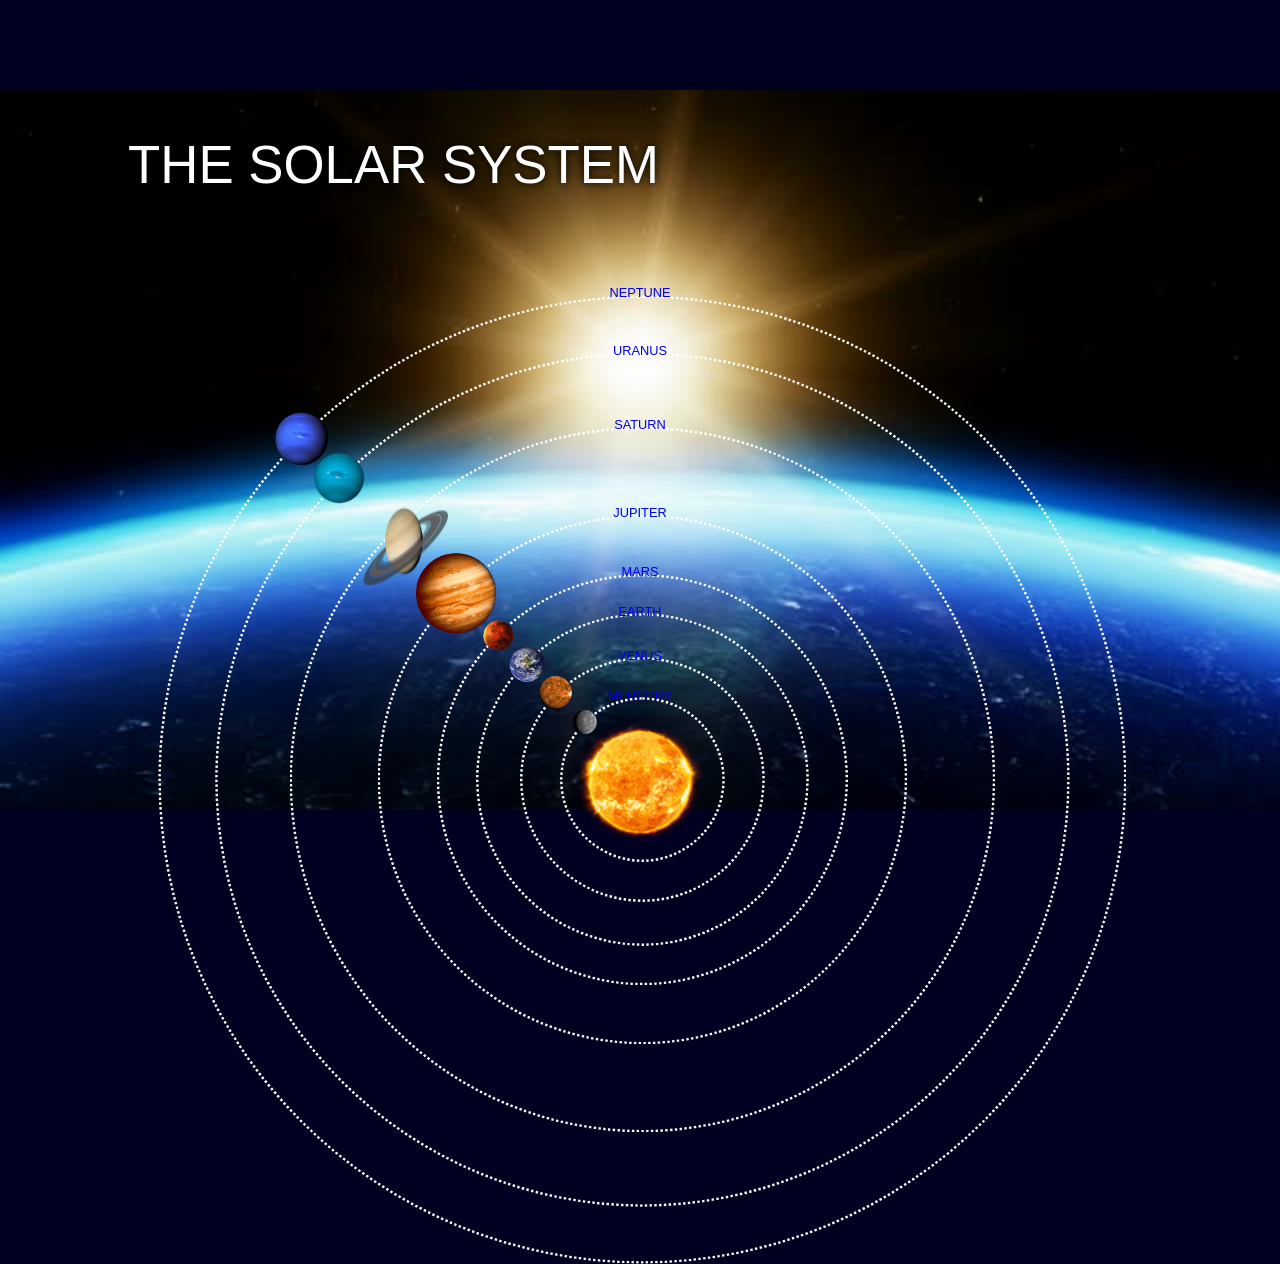
<file: index.html>
<!Doctype html>
<html>
    <head>
        <title>Solar System</title>
        <link rel="stylesheet" href="style.css"/>
        <link rel="stylesheet" href="style-pages.css"/>
    </head>
    <body>
        <div id="container">
            
            <h1>The Solar System</h1>
            
            <a href="sun.html">
                <img src="images/sun.png" id="sun"/>
            </a>

            <div id="neptune-orbit">
                <a href="neptune.html">
                    <img src="images/neptune.png" id="neptune"/>
                </a>
            </div>
            
            <div id="neptune-label" class="label-box">
               <a href="neptune.html">NEPTUNE</a> 
            </div>

            <div id="uranus-orbit">
                <a href="uranus.html">
                    <img src="images/uranus.png" id="uranus"/>
                </a>
            </div>
            
            <div id="uranus-label" class="label-box">
                <a href="uranus.html">URANUS</a>
            </div>

            <div id="saturn-orbit">
                <a href="saturn.html">
                    <img src="images/saturn.png" id="saturn"/>
                </a>
            </div>

            <div id="saturn-label" class="label-box">
                <a href="saturn.html">SATURN</a>
            </div>

            <div id="jupiter-orbit">
                <a href="jupiter.html">
                    <img src="images/jupiter.png" id="jupiter"/>
                </a>
            </div>

            <div id="jupiter-label" class="label-box">
                <a href="jupiter.html">JUPITER</a>
            </div>

            <div id="mars-orbit">
                <a href="mars.html">
                    <img src="images/mars.png" id="mars"/>
                </a>
            </div>

            <div id="mars-label" class="label-box">
                <a href="mars.html">MARS</a>
            </div>

            <div id="earth-orbit">
                <a href="earth.html">
                    <img src="images/earth.png" id="earth"/>
                </a>
            </div>

            <div id="earth-label" class="label-box">
                <a href="earth.html">EARTH</a>
            </div>

            <div id="venus-orbit">
                <a href="venus.html">
                    <img src="images/venus.png" id="venus"/>
                </a>
            </div>

            <div id="venus-label" class="label-box">
                <a href="venus.html">VENUS</a>
            </div>

            <div id="mercury-orbit">
                <a href="mercury.html">
                    <img src="images/mercury.png" id="mercury"/>
                </a>
            </div>

            <div id="mercury-label" class="label-box">
                <a href="mercury.html">MERCURY</a>
            </div>

        </div>
    </body>
</html>
</file>
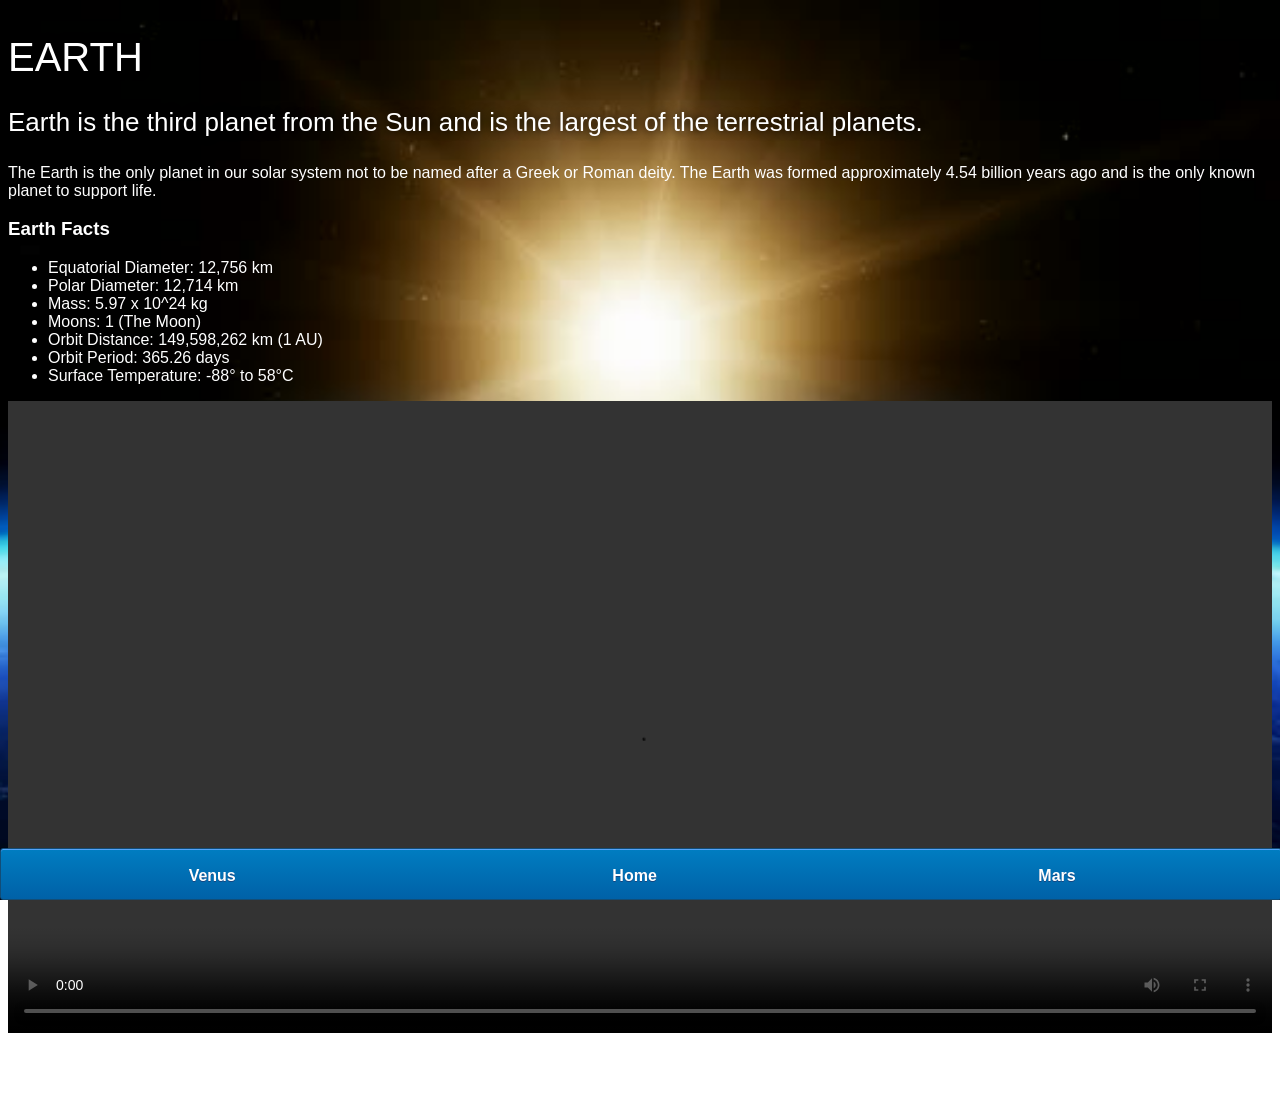
<file: earth.html>
<!DOCTYPE html>
<html>
    <head>
        <title>Solar System</title>
        <link rel="stylesheet" href="style-pages.css"/>
        <link rel="stylesheet" href="style.css"/>
    </head>
    <body>
        <div id="main">
           <div id="content">
               <h1>Earth</h1>
                <p class="intro">
                    Earth is the third planet from the Sun and is the largest of the terrestrial planets. 
                </p>             

                <p>
                    The Earth is the only planet in our solar system not to be named after a Greek or Roman deity. The Earth was formed approximately 4.54 billion years ago and is the only known planet to support life.
                </p>

                <h3>Earth Facts</h3>
                <ul>
                    <li>Equatorial Diameter:	12,756 km</li>
                    <li>Polar Diameter:	12,714 km</li>
                    <li>Mass:	5.97 x 10^24 kg</li>
                    <li>Moons:	1 (The Moon)</li>
                    <li>Orbit Distance:	149,598,262 km (1 AU)</li>
                    <li>Orbit Period:	365.26 days</li>
                    <li>Surface Temperature:	-88&deg; to 58&deg;C</li>
                </ul>
                <video id="video" controls>
                    <source src="videos/earth-video.mp4" type="video/mp4">
                </video>
           </div>
           <div id="tabs-bottom">
              <a href="venus.html">Venus</a>
              <a href="index.html">Home</a>
              <a href="mars.html">Mars</a>
            </div>
        </div>
    </body>
</html>
</file>
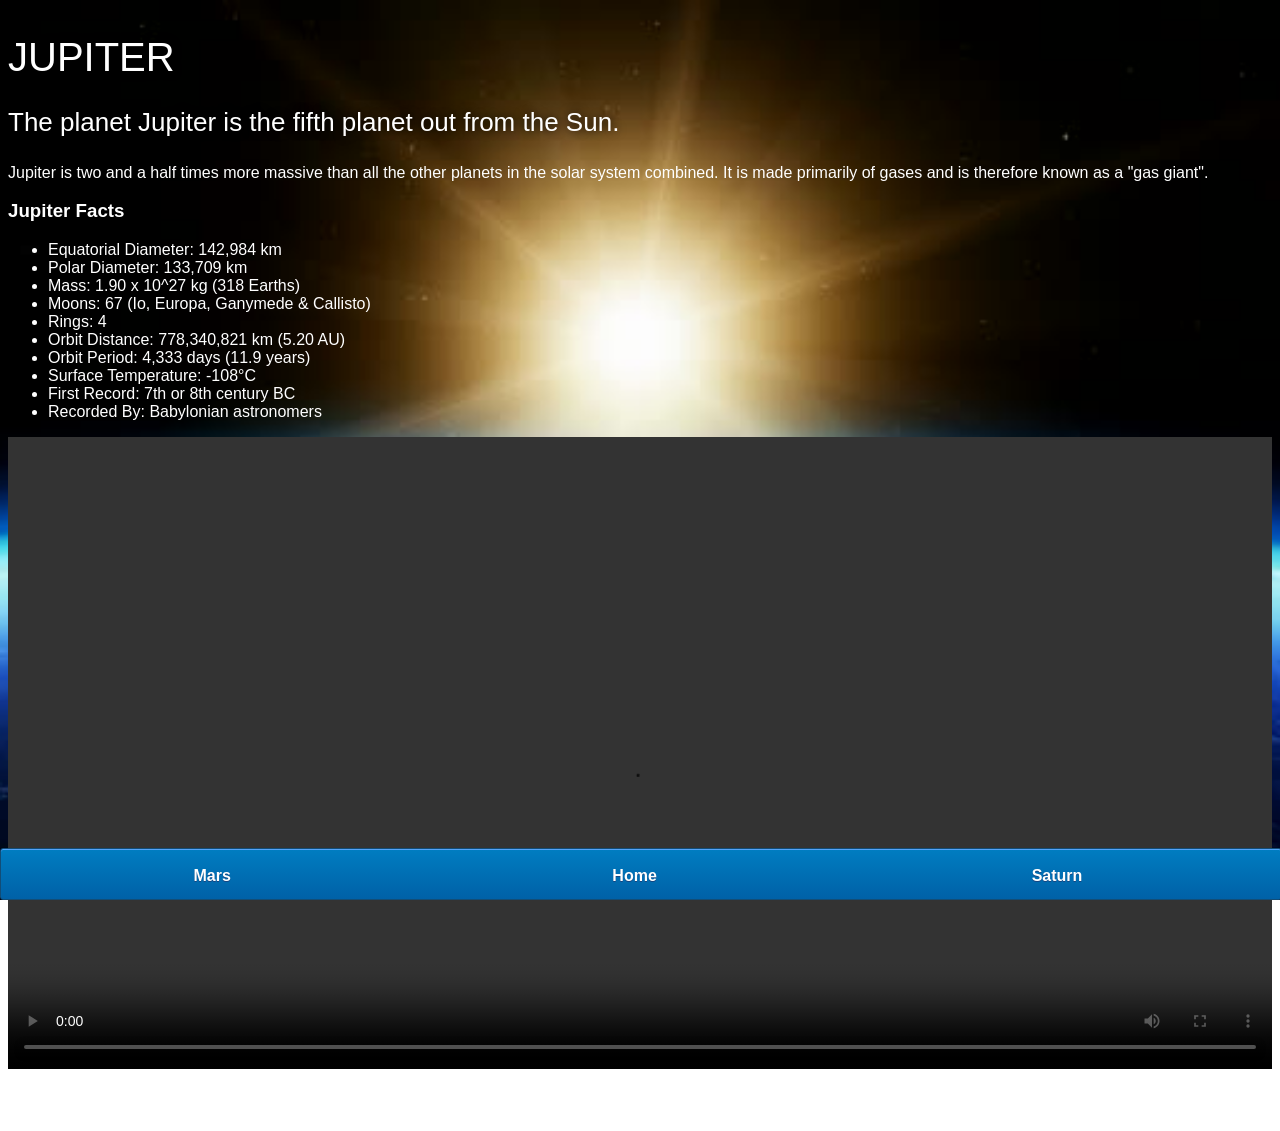
<file: jupiter.html>
<!DOCTYPE html>
<html>
    <head>
        <title>Solar System</title>
        <link rel="stylesheet" href="style-pages.css"/>
        <link rel="stylesheet" href="style.css"/>
    </head>
    <body>
        <div id="main">
            <div id="content">
                <h1>Jupiter</h1>
                <p class="intro">
                    The planet Jupiter is the fifth planet out from the Sun.
                </p>             

                <p>
                    Jupiter is two and a half times more massive than all the other planets in the solar system combined. It is made primarily of gases and is therefore known as a "gas giant".
                </p>

                <h3>Jupiter Facts</h3>
                <ul>
                    <li>Equatorial Diameter:	142,984 km</li>
                    <li>Polar Diameter:	133,709 km</li>
                    <li>Mass:	1.90 x 10^27 kg (318 Earths)</li>
                    <li>Moons:	67 (Io, Europa, Ganymede & Callisto)</li>
                    <li>Rings:	4</li>
                    <li>Orbit Distance:	778,340,821 km (5.20 AU)</li>
                    <li>Orbit Period:	4,333 days (11.9 years)</li>
                    <li>Surface Temperature:	-108&deg;C</li>
                    <li>First Record:	7th or 8th century BC</li>
                    <li>Recorded By:	Babylonian astronomers</li>
                </ul>
                <video id="video" controls>
                    <source src="videos/jupiter-video.mp4" type="video/mp4">
                </video>
             </div>
            <div id="tabs-bottom">
                <a href="mars.html">Mars</a>
                <a href="index.html">Home</a>
                <a href="saturn.html">Saturn</a>
            </div>
        </div>
    </body>
</html>
</file>
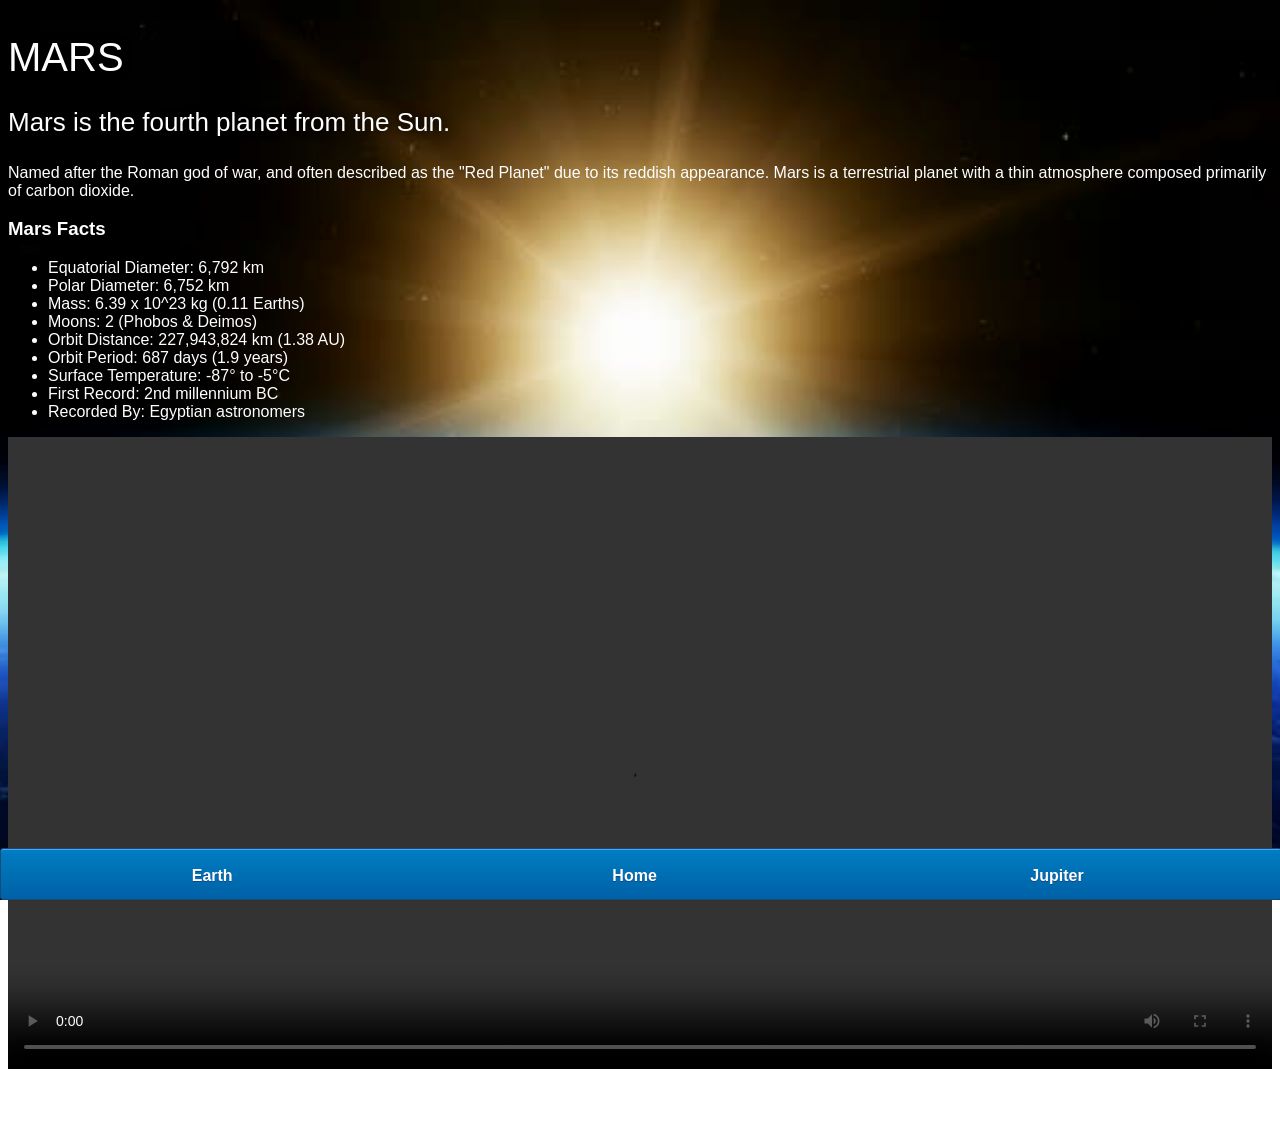
<file: mars.html>
<!Doctype html>
<html>
    <head>
        <title>Solar System</title>
        <link rel="stylesheet" href="style-pages.css"/>
        <link rel="stylesheet" href="style.css"/>
    </head>
    <body>
        <div id="main">
            <div id="content">
                <h1>Mars</h1>
                <p class="intro">
                    Mars is the fourth planet from the Sun.  
                </p>             

                <p>
                    Named after the Roman god of war, and often described as the "Red Planet" due to its reddish appearance. Mars is a terrestrial planet with a thin atmosphere composed primarily of carbon dioxide.
                </p>

                <h3>Mars Facts</h3>
                <ul>
                    <li>Equatorial Diameter:	6,792 km</li>
                    <li>Polar Diameter:	6,752 km</li>
                    <li>Mass:	6.39 x 10^23 kg (0.11 Earths)</li>
                    <li>Moons:	2 (Phobos & Deimos)</li>
                    <li>Orbit Distance:	227,943,824 km (1.38 AU)</li>
                    <li>Orbit Period:	687 days (1.9 years)</li>
                    <li>Surface Temperature:	-87&deg; to -5&deg;C</li>
                    <li>First Record:	2nd millennium BC</li>
                    <li>Recorded By:	Egyptian astronomers</li>
                </ul>
                <video id="video" controls>
                    <source src="videos/mars-video.mp4" type="video/mp4">
                </video>
              </div>
            <div id="tabs-bottom">
                <a href="earth.html">Earth</a>
                <a href="index.html">Home</a>
                <a href="jupiter.html">Jupiter</a>
            </div>
        </div>
    </body>
</html>
</file>
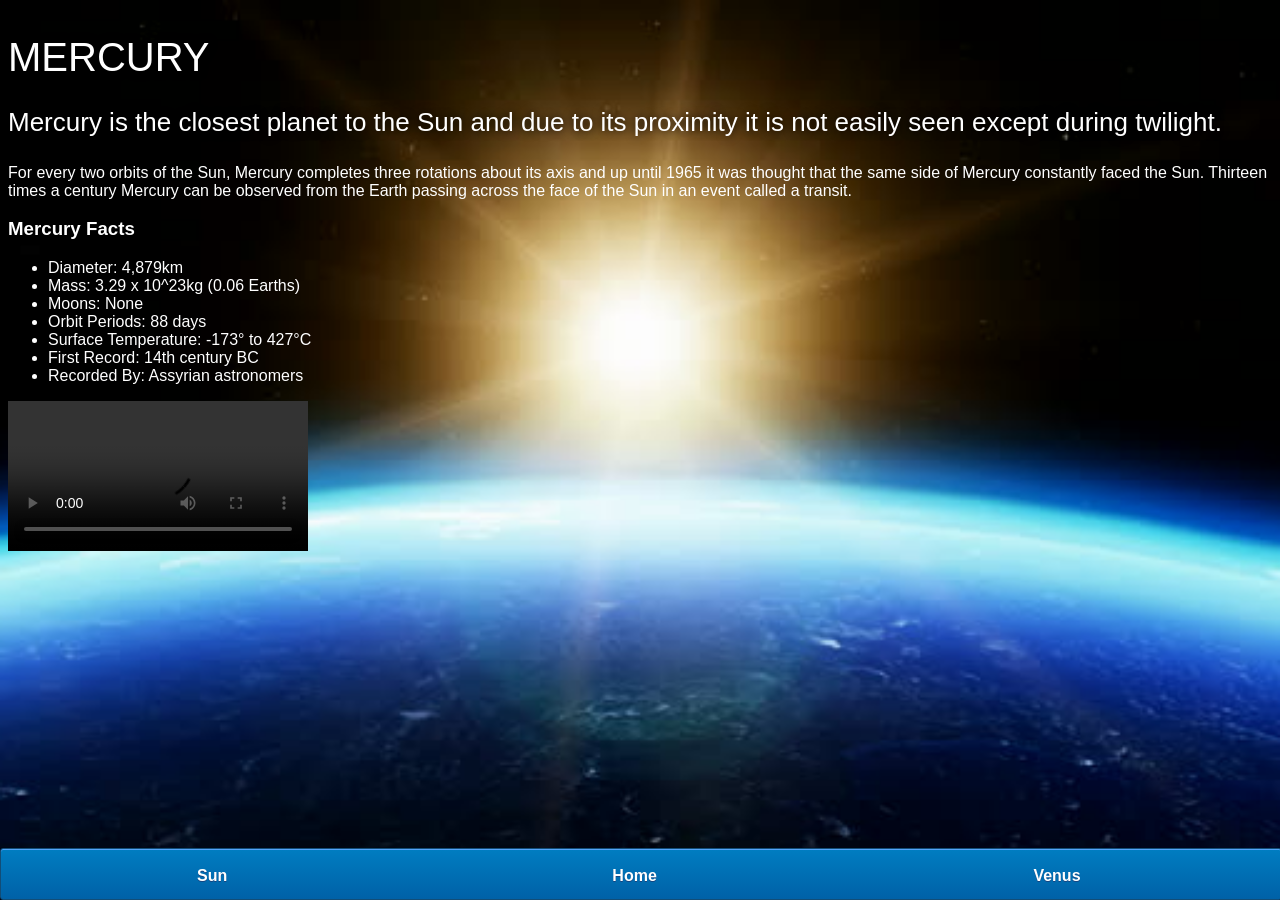
<file: mercury.html>
<!DOCTYPE html>
<html>
    <head>
        <title>Solar System</title>
        <link rel="stylesheet" href="style-pages.css"/>
        <link rel="stylesheet" href="style.css"/>
    </head>
    <body>
        <div id="main">
            <div id="content">
                <h1>Mercury</h1>
                <p class="intro">
                    Mercury is the closest planet to the Sun and due to its proximity it is not easily seen 
                except during twilight.
                </p>
                <p>
                    For every two orbits of the Sun, Mercury completes three rotations
                about its axis and up until 1965 it was thought that the same side of Mercury constantly faced
                the Sun. Thirteen times a century Mercury can be observed from the Earth passing
                across the face of the Sun in an event called a transit.
                </p>

                <h3>Mercury Facts</h3>
                <ul>
                    <li>Diameter: 4,879km</li>
                    <li>Mass: 3.29 x 10^23kg (0.06 Earths)</li>
                    <li>Moons: None</li>
                    <li>Orbit Periods: 88 days</li>
                    <li>Surface Temperature: -173&deg; to 427&deg;C</li>
                    <li>First Record: 14th century BC</li>
                    <li>Recorded By: Assyrian astronomers</li>
                </ul>
                <video id="videos" controls>
                    <source src="videos/mercury-video.mp4" type="video/mp4">
                </video>
            </div>
            <div id="tabs-bottom">
                <a href="sun.html">Sun</a>
                <a href="index.html">Home</a>
                <a href="venus.html">Venus</a>
            </div>
         </div>
    </body>
</html>
</file>
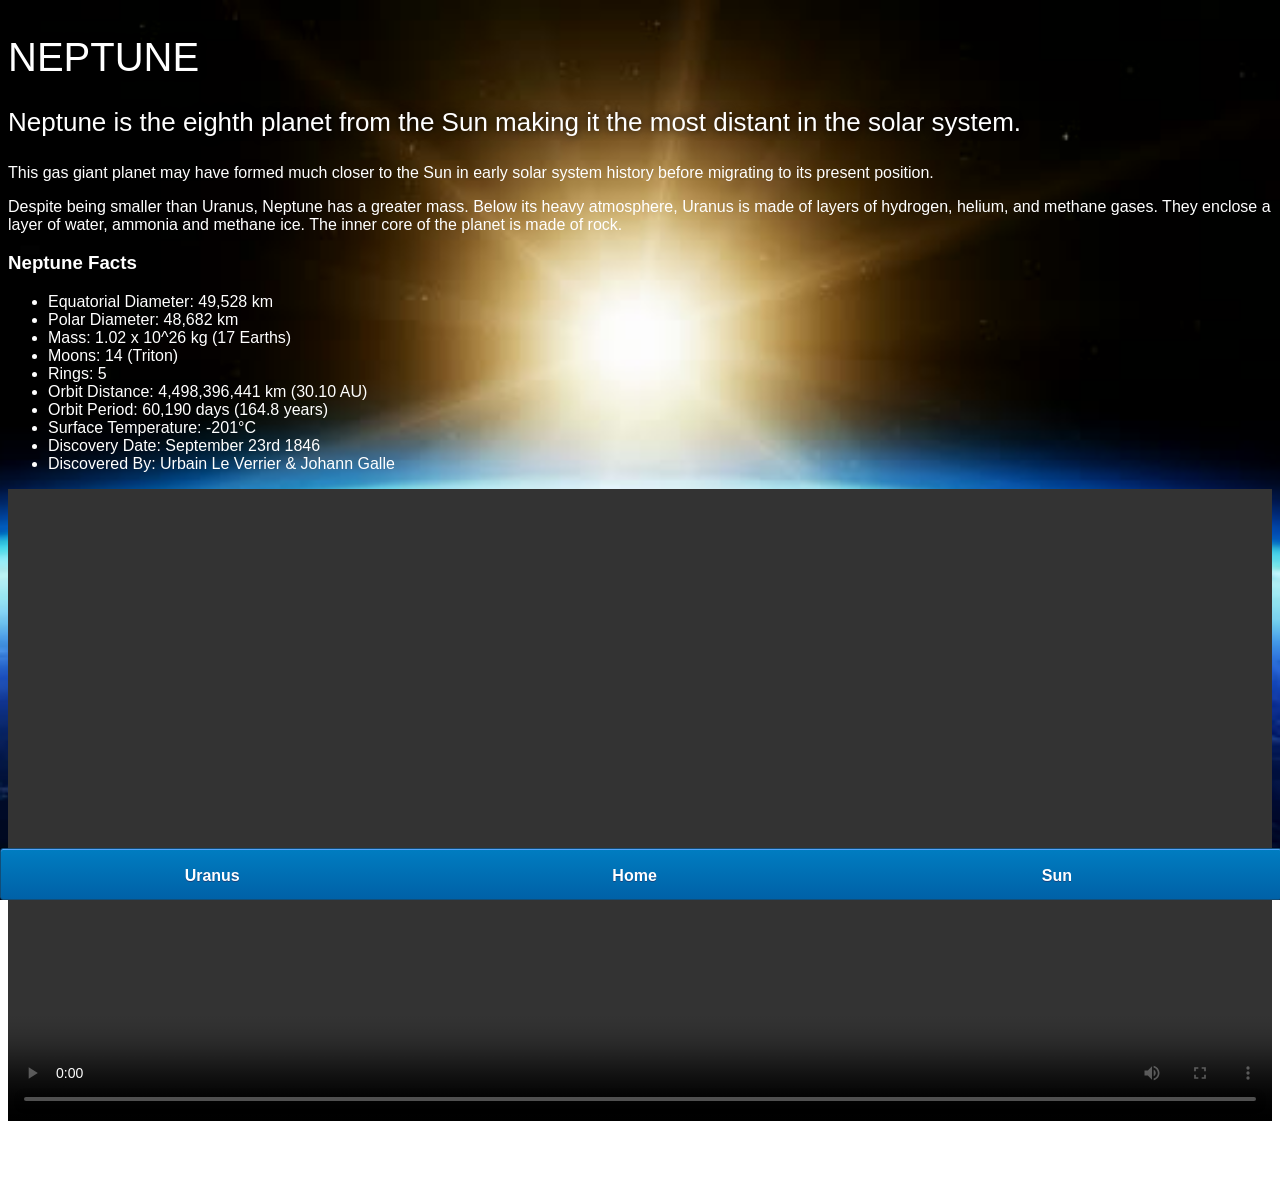
<file: neptune.html>
<!DOCTYPE html>
<html>
    <head>
        <title>Solar System</title>
        <link rel="stylesheet" href="style-pages.css"/>
        <link rel="stylesheet" href="style.css"/>
    </head>
    <body>
        <div id="main">
            <div id="content">
                <h1>Neptune</h1>
                <p class="intro">
                    Neptune is the eighth planet from the Sun making it the most distant in the solar system. 
                </p>             
                <p>
                    This gas giant planet may have formed much closer to the Sun in early solar system history before migrating to its present position.</p>

                <p>Despite being smaller than Uranus, Neptune has a greater mass. Below its heavy atmosphere, Uranus is made of layers of hydrogen, helium, and methane gases. They enclose a layer of water, ammonia and methane ice. The inner core of the planet is made of rock.</p>

                <h3>Neptune Facts</h3>
                <ul>
                    <li>Equatorial Diameter:	49,528 km</li>
                    <li>Polar Diameter:	48,682 km</li>
                    <li>Mass:	1.02 x 10^26 kg (17 Earths)</li>
                    <li>Moons:	14 (Triton)</li>
                    <li>Rings:	5</li>
                    <li>Orbit Distance:	4,498,396,441 km (30.10 AU)</li>
                    <li>Orbit Period:	60,190 days (164.8 years)</li>
                    <li>Surface Temperature:	-201&deg;C</li>
                    <li>Discovery Date:	September 23rd 1846</li>
                    <li>Discovered By:	Urbain Le Verrier & Johann Galle</li>
                </ul>

                <video id="video" controls>
                    <source src="videos/neptune-video.mp4" type="video/mp4">
                </video>
            </div>
          <div id="tabs-bottom">
            <a href="uranus.html">Uranus</a>
            <a href="index.html">Home</a>
            <a href="sun.html">Sun</a>
          </div>
       </div>
    </body>
</html>
</file>
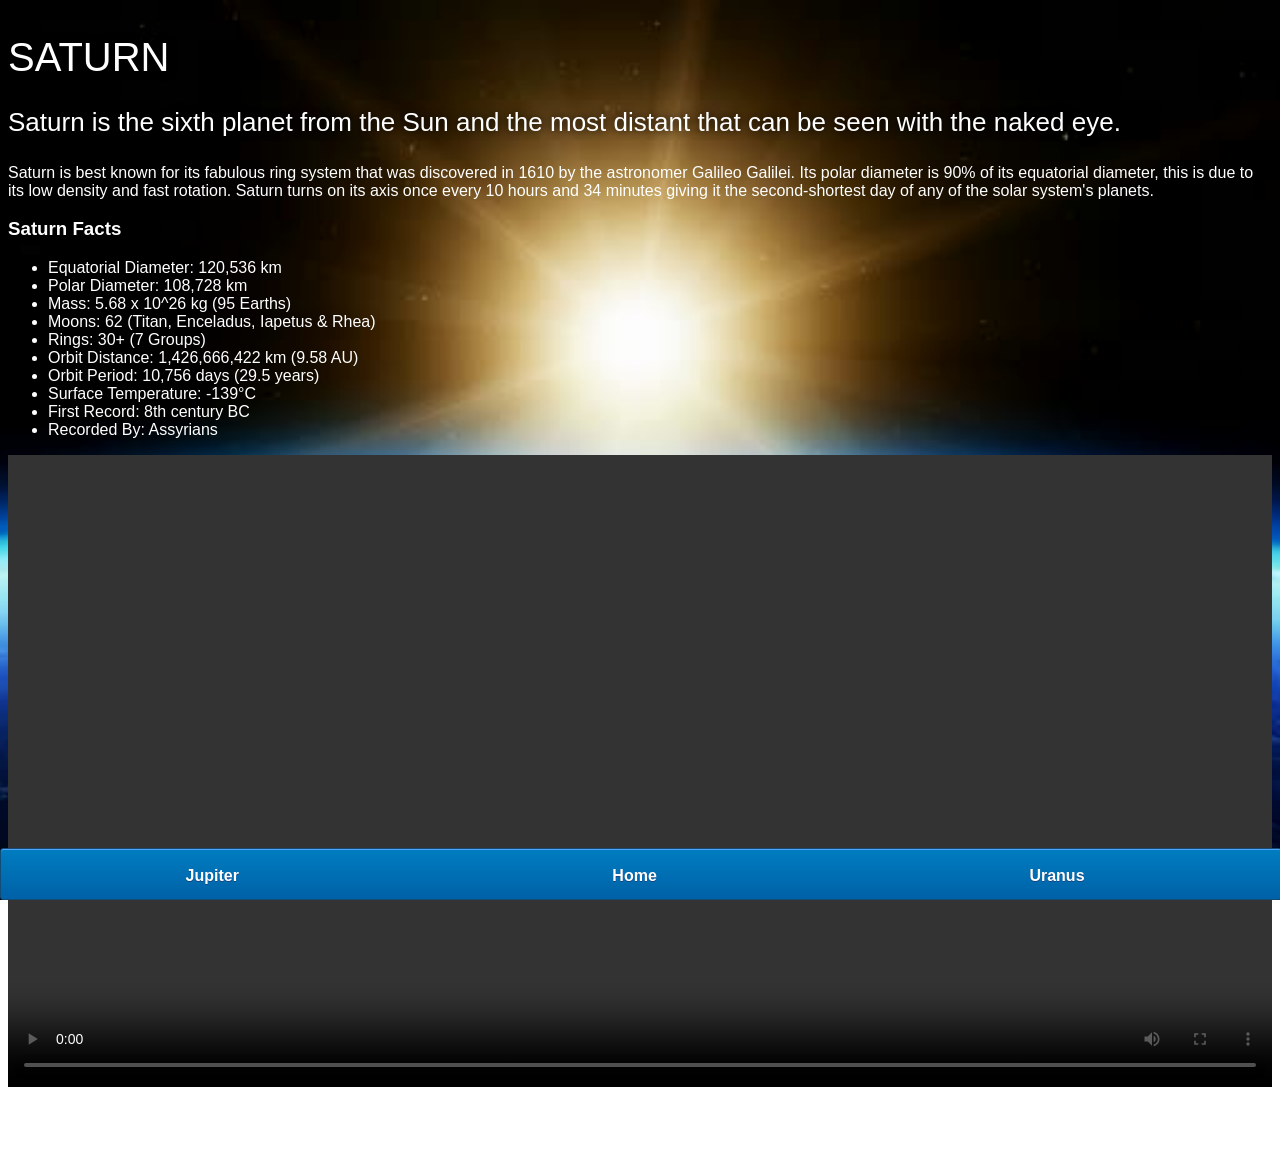
<file: saturn.html>
<!DOCTYPE html>
<html>
    <head>
        <title>Solar System</title>
        <link rel="stylesheet" href="style-pages.css"/>
        <link rel="stylesheet" href="style.css"/>
    </head>
    <body>
        <div id="main">
            <div id="content">
                <h1>Saturn</h1>
                <p class="intro">
                    Saturn is the sixth planet from the Sun and the most distant that can be seen with the naked eye.
                </p>             

                <p>
                    Saturn is best known for its fabulous ring system that was discovered in 1610 by the astronomer Galileo Galilei. Its polar diameter is 90% of its equatorial diameter, this is due to its low density and fast rotation. Saturn turns on its axis once every 10 hours and 34 minutes giving it the second-shortest day of any of the solar system's planets.
                </p>

                <h3>Saturn Facts</h3>
                <ul>
                    <li>Equatorial Diameter:	120,536 km</li>
                    <li>Polar Diameter:	108,728 km</li>
                    <li>Mass:	5.68 x 10^26 kg (95 Earths)</li>
                    <li>Moons:	62 (Titan, Enceladus, Iapetus & Rhea)</li>
                    <li>Rings:	30+ (7 Groups)</li>
                    <li>Orbit Distance:	1,426,666,422 km (9.58 AU)</li>
                    <li>Orbit Period:	10,756 days (29.5 years)</li>
                    <li>Surface Temperature:	-139&deg;C</li>
                    <li>First Record:	8th century BC</li>
                    <li>Recorded By:	Assyrians</li>
                </ul>
                <video id="video" controls>
                    <source src="videos/saturn-video.mp4" type="video/mp4">
                </video>
             </div>
            <div id="tabs-bottom">
                <a href="jupiter.html">Jupiter</a>
                <a href="index.html">Home</a>
                <a href="uranus.html">Uranus</a>
            </div>
        </div>
    </body>
</html>
</file>
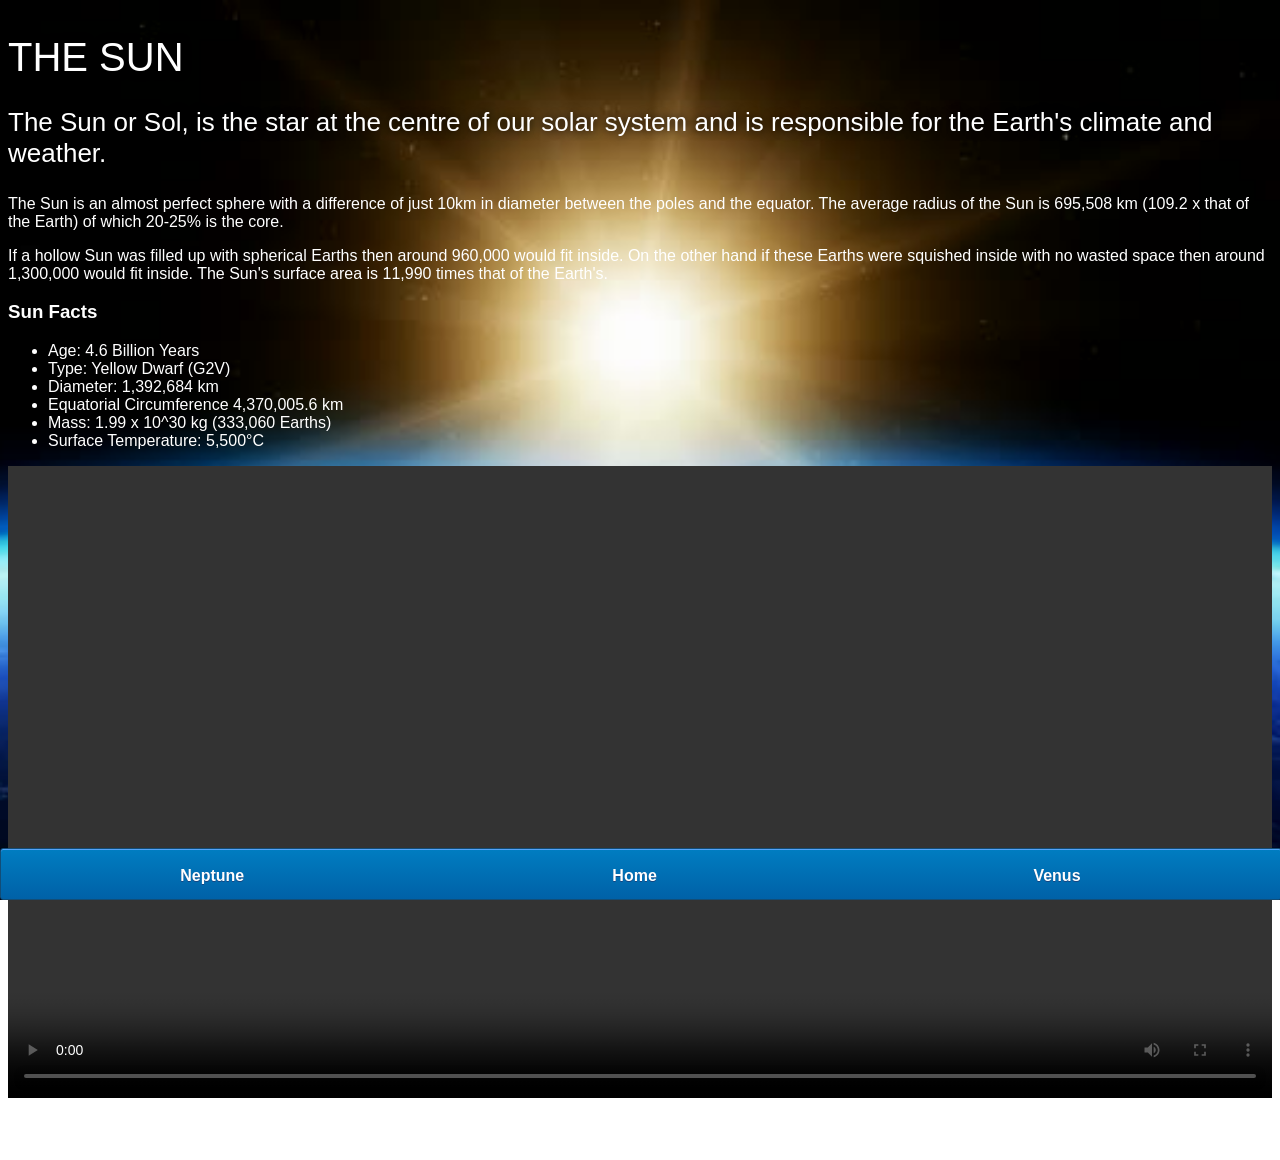
<file: sun.html>
<!Doctype html>
<html>
    <head>
        <title>Solar System</title>
        <link rel="stylesheet" href="style-pages.css"/>
        <link rel="stylesheet" href="style.css"/>
    </head>
    <body>
        <div id="main">
            <div id="content">
              <h1>The Sun</h1>
                <p class="intro">
                    The Sun or Sol, is the star at the centre of our solar system and is responsible for the Earth's climate and weather. 
                </p>             

                <p>
                    The Sun is an almost perfect sphere with a difference of just 10km in diameter between the poles and the equator. The average radius of the Sun is 695,508 km (109.2 x that of the Earth) of which 20-25% is the core.
                </p>
                <p>
                    If a hollow Sun was filled up with spherical Earths then around 960,000 would fit inside. On the other hand if these Earths were squished inside with no wasted space then around 1,300,000 would fit inside. The Sun's surface area is 11,990 times that of the Earth's.
                </p>

                <h3>Sun Facts</h3>
                <ul>
                    <li>Age:	4.6 Billion Years</li>
                    <li>Type:	Yellow Dwarf (G2V)</li>
                    <li>Diameter:	1,392,684 km</li>
                    <li>Equatorial Circumference	4,370,005.6 km</li>
                    <li>Mass:	1.99 x 10^30 kg (333,060 Earths)</li>
                    <li>Surface Temperature:	5,500°C</li>
                </ul>

                <video id="video" controls>
                    <source src="videos/sun-video.mp4" type="video/mp4">
                </video>
            </div>
             
            <div id="tabs-bottom">
               <a href="neptune.html">Neptune</a>
               <a href="index.html">Home</a>
               <a href="venus.html">Venus</a>

            </div>


        </div>

    </body>
</html>
</file>
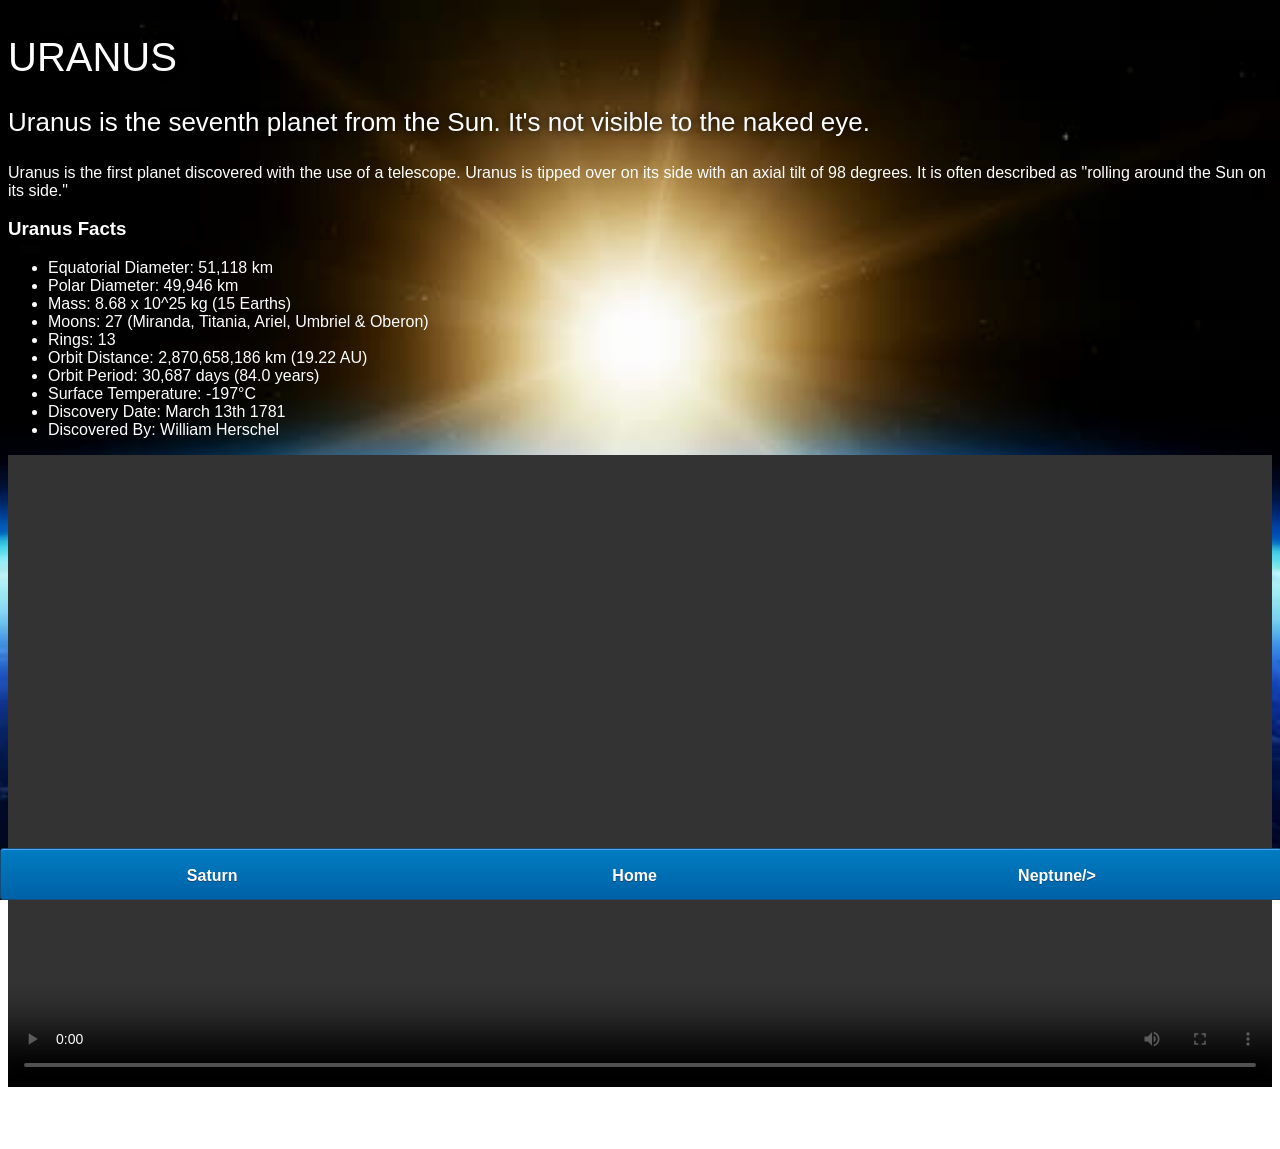
<file: uranus.html>
<!DOCTYPE html>
<html>
    <head>
        <title>Solar System</title>
        <link rel="stylesheet" href="style-pages.css"/>
        <link rel="stylesheet" href="style.css"/>
    </head>
    <body>
        <div id="main">
            <div id="content">
               <h1>Uranus</h1>
                <p class="intro">
                    Uranus is the seventh planet from the Sun. It's not visible to the naked eye.
                </p>             

                <p>
                    Uranus is the first planet discovered with the use of a telescope. Uranus is tipped over on its side with an axial tilt of 98 degrees. It is often described as "rolling around the Sun on its side."
                </p>

                <h3>Uranus Facts</h3>
                <ul>
                    <li>Equatorial Diameter:	51,118 km</li>
                    <li>Polar Diameter:	49,946 km</li>
                    <li>Mass:	8.68 x 10^25 kg (15 Earths)</li>
                    <li>Moons:	27 (Miranda, Titania, Ariel, Umbriel & Oberon)</li>
                    <li>Rings:	13</li>
                    <li>Orbit Distance:	2,870,658,186 km (19.22 AU)</li>
                    <li>Orbit Period:	30,687 days (84.0 years)</li>
                    <li>Surface Temperature:	-197&deg;C</li>
                    <li>Discovery Date:	March 13th 1781</li>
                    <li>Discovered By:	William Herschel</li>
                </ul>
                <video id="video" controls>
                    <source src="videos/uranus-video.mp4" type="video/mp4">
                </video>
             </div>
            <div id="tabs-bottom">
                <a href="saturn.html">Saturn</a>
                <a href="index.html">Home</a>
                <a href="neptune.html">Neptune/>
            </div>
        </div>
    </body>
</html>
</file>
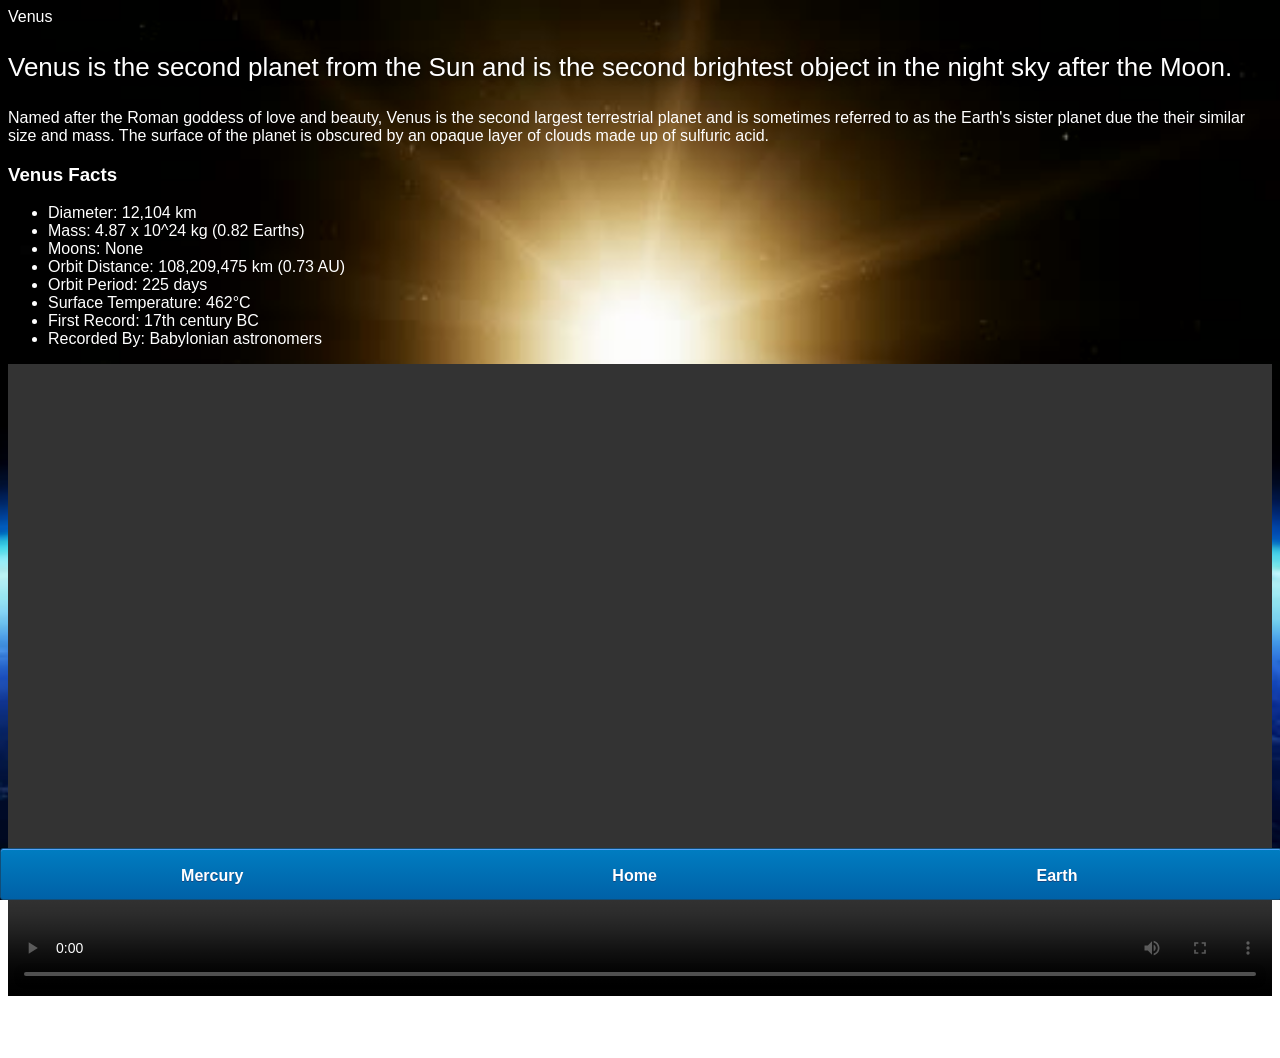
<file: venus.html>
<!DOCTYPE html>
<html>
    <head>
        <title>Solar System</title>
        <link rel="stylesheet" href="style-pages.css"/>
        <link rel="stylesheet" href="style.css"/>
    </head>
    <body>
        <div id="main">
            <div id="content"
                  <h1>Venus</h1>
                <p class="intro">
                    Venus is the second planet from the Sun and is the second brightest object in the night sky after the Moon. 
                </p>             

                <p>
                    Named after the Roman goddess of love and beauty, Venus is the second largest terrestrial planet and is sometimes referred to as the Earth's sister planet due the their similar size and mass. The surface of the planet is obscured by an opaque layer of clouds made up of sulfuric acid.
                </p>

                <h3>Venus Facts</h3>
                <ul>
                    <li>Diameter:	12,104 km</li>
                    <li>Mass:	4.87 x 10^24 kg (0.82 Earths)</li>
                    <li>Moons:	None</li>
                    <li>Orbit Distance:	108,209,475 km (0.73 AU)</li>
                    <li>Orbit Period:	225 days</li>
                    <li>Surface Temperature:	462&deg;C</li>
                    <li>First Record:	17th century BC</li>
                    <li>Recorded By:	Babylonian astronomers</li>
                </ul>
                <video id="video" controls>
                    <source src="videos/venus-video.mp4" type="video/mp4">
                </video>
           </div>
        <div id="tabs-bottom">
          <a href="mercury.html">Mercury</a>
          <a href="index.html">Home</a>
          <a href="earth.html">Earth</a>
         </div>
    </body>
</html>
</file>
<file: style.css>
body{
    width: 100%;
    min-height: 100%;
    margin: 0;
    padding: 0;
    background: url("images/space.png") center center / cover no-repeat fixed;
    
    background-image: url("images/earth-sunrise.jpg");
    background-size: cover;
    background-position: center center;
    background-repeat: no-repeat;
    background-attachment: fixed;

    overflow: auto;
}

h1{
    font-family: sans-serif;
    font-weight: 100;
    font-size: 40px;
    text-shadow: 0 0 10px #000000;
    color: white;
}

/*=================================== SUN =================================*/

#sun{
    position: absolute;
    z-index: 1000;
    width: 160px;
    bottom: 10px;
    left: 50%;
    margin-left: -80px;
}

/*================================= NEPTUNE ===============================*/

#neptune{
    width: 66px;
    height: 66px;
    margin: 143px;
    z-index: 1000;
    animation: spin-right 8s linear infinite;
    -webkit-animation: spin-right 8s linear infinite;
}

#neptune-orbit{
    position: absolute;
    width: 1204px;
    height: 1204px;
    bottom: -512px;
    left: 50%;
    margin-left: -602px;
    border: 3px dotted white;
    border-radius: 50%;
    animation: spin-left 14s linear infinite;
    -webkit-animation: spin-left 14s linear infinite;
}

#neptune-label{
    bottom: 692px;
}


/*================================ URANUS ===============================*/

#uranus{
    width: 66px;
    height: 66px;
    margin: 120px;
    z-index: 1000;
    animation: spin-right 8s linear infinite;
    -webkit-animation: spin-right 8s linear infinite;
}

#uranus-orbit{
    position: absolute;
    width: 1062px;
    height: 1062px;
    bottom: -441px;
    left: 50%;
    margin-left: -531px;
    border: 3px dotted white;
    border-radius: 50%;
    animation: spin-left 15s linear infinite;
    -webkit-animation: spin-left 15s linear infinite;
}

#uranus-label{
    bottom: 620px;
}

/*=============================== SATURN =============================*/

#saturn{
    width: 110px;
    height: 110px;
    margin: 85px;
    z-index: 1000;
    animation: spin-right 13s linear infinite;
    -webkit-animation: spin-right 13s linear infinite;
}

#saturn-orbit{
    position: absolute;
    width: 876px;
    height: 876px;
    bottom: -348px;
    left: 50%;
    margin-left: -438px;
    border: 3px dotted white;
    border-radius: 50%;
    animation: spin-left 13s linear infinite;
    -webkit-animation: spin-left 13s linear infinite;
}

#saturn-label{
    bottom: 527px;
}

/*================================ JUPITER ============================*/

#jupiter{
    width: 100px;
    height: 100px;
    margin: 45px;
    z-index: 1000;
    animation: spin-right 10s linear infinite;
    -webkit-animation: spin-right 10s linear infinite;
}

#jupiter-orbit{
    position: absolute;
    width: 656px;
    height: 656px;
    bottom: -238px;
    left: 50%;
    margin-left: -328px;
    border: 3px dotted white;
    border-radius: 50%;
    animation: spin-left 10s linear infinite;
    -webkit-animation: spin-left 10s linear infinite;
}

#jupiter-label{
    bottom: 417px;
}

/*=================================== MARS ================================*/

#mars{
    width: 38px;
    height: 38px;
    margin: 55px;
    z-index: 1000;
    animation: spin-right 3s linear infinite;
    -webkit-animation: spin-right 3s linear infinite;
}

#mars-orbit{
    position: absolute;
    width: 508px;
    height: 508px;
    bottom: -164px;
    left: 50%;
    margin-left: -254px;
    border: 3px dotted white;
    border-radius: 50%;
    animation: spin-left 4s linear infinite;
    -webkit-animation: spin-left 4s linear infinite;
}

#mars-label{
    bottom: 343px;
}

/*=================================== EARTH ================================*/

#earth{
    width: 50px;
    height: 50px;
    margin: 36px;
    z-index: 1000;
    animation: spin-right 3s linear infinite;
    -webkit-animation: spin-right 3s linear infinite;
}

#earth-orbit{
    position: absolute;
    width: 410px;
    height: 410px;
    bottom: -115px;
    left: 50%;
    margin-left: -205px;
    border: 3px dotted white;
    border-radius: 50%;
    animation: spin-left 5s linear infinite;
    -webkit-animation: spin-left 5s linear infinite;
}

#earth-label{
    bottom: 294px;
}

/*===================================== VENUS =================================*/

#venus{
    width: 50px;
    height: 50px;
    margin: 16px;
    z-index: 1000;
}

#venus-orbit{
    position: absolute;
    width: 300px;
    height: 300px;
    bottom: -60px;
    left: 50%;
    margin-left: -150px;
    border: 3px dotted white;
    border-radius: 50%;
    animation: spin-left 4s linear infinite;
    -webkit-animation: spin-left 4s linear infinite;
}

#venus-label{
    bottom: 239px;
}

/*============================================ MERCURY ================================*/

#mercury{
    width: 40px;
    height: 40px;
    margin: 8px;
    z-index: 1000;
}

#mercury-orbit{
    position: absolute;
    z-index: 1;
    width: 200px;
    height: 200px;
    bottom: -10px;
    left: 50%;
    margin-left: -100px;
    border: 3px dotted white;
    border-radius: 50%;
    animation: spin-left 2s linear infinite;
    -webkit-animation: spin-left 2s linear infinite;
}

#mercury-label{
    bottom: 189px;
}


/*===================================== PLEASE REMOVE =================================*/

#container{
    position: relative;
    width: 100%;
    min-height: 100vh;
    transform: scale(0.8);
    top: 0;
}

/*===================================== LABEL BOX ==============================*/

.label-box{
    position: absolute;
    width: 150px;
    left: 50%;
    margin-left: -75px;
    text-align: center;
    color: white;
    font-size: 16px;
    font-weight: 100;
    font-family: sans-serif;
    pointer-events: auto;
}

.label-box a{
    text-decoration: none;
    padding: 0;
    margin: 0;
    cursor: pointer;
}

.label-box a:visited{
    color: white;
}

/*================================== ANIMATION ===========================*/

@keyframes spin-left{
    100%{
        transform: rotate(-360deg);
        -webkit-transform: rotate(-360deg);
    }
}

@keyframes spin-right{
    100%{
        transform: rotate(360deg);
        -webkit-transform: rotate(360deg);
    }
}

.orbit{
    border-width: 1px;
    opacity: 0.45;
}
</file>
<file: style-pages.css>
body{
    margin: 0;
    padding: 0;
    width: 100%;
    background-color: #000020;
    font-family: sans-serif;
    background-image: url('images/earth-sunrise.jpg');
    background-repeat: no-repeat;
    background-size: 100%;
    color: #ffffff;
}

h1{
    font-weight: 100;
    font-size: 66px;
    text-shadow: 0 0 10px #000000;
    text-transform: uppercase;
}

p.intro{
    font-size: 26px;
    font-weight: 200;
    text-shadow: 0 0 10px #000000;
}

#content{
    margin-bottom: 50px;
    padding: 8px;
}

#video{
    width: 100%;
}

/*================================ BOTTOM TABS =============================*/

#tabs-bottom{
    position: fixed;
    bottom: 0;
    left: 0;
    z-index: 500;
    display: inline-block;
    width: 100%;
    height: 50px;

    box-shadow: inset 0px 1px 0px 0px #54a3f7;
    background: linear-gradient(#007dc1, #0061a7);
    border-radius: 3px;
    border: 1px solid #124d77;
}

#tabs-bottom a{
    float: left;
    display: block;
    width: 33%;
    height: 35px;
    font-weight: 700;
    color: #ffffff;
    text-align: center;
    text-decoration: none;
    text-shadow: 0px 1px 0px #154682;
    padding-top: 18px;
}
</file>
